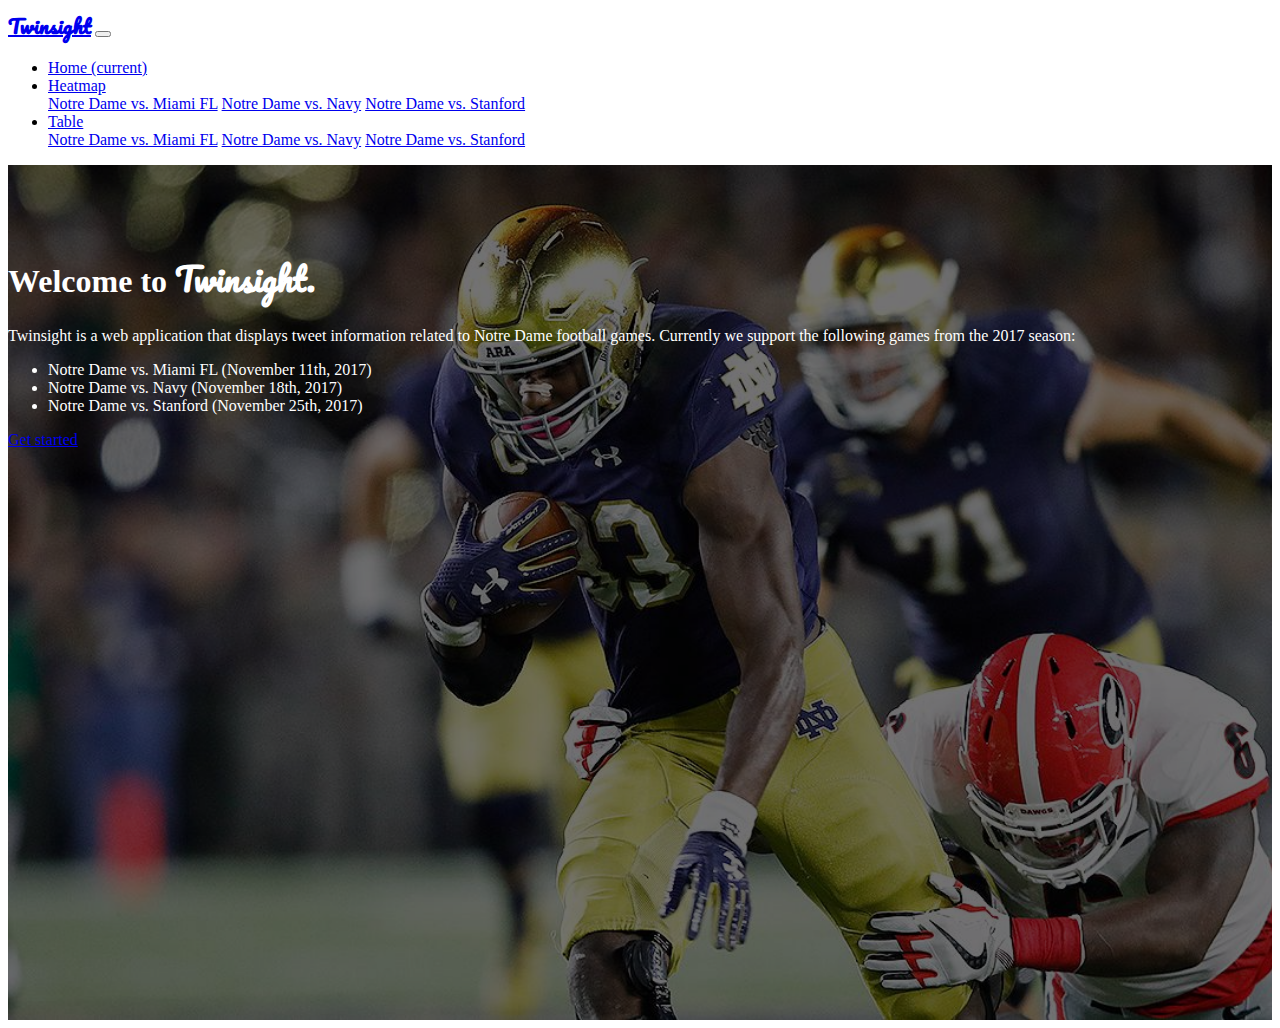
<file: index.html>
<!DOCTYPE html>
<html lang="en">
  <head>
    <title>Twinsight</title>
    <meta charset="utf-8">
    <meta name="viewport" content="width=device-width, initial-scale=1, shrink-to-fit=no">
    
    <!-- BootStrap -->
    <link rel="stylesheet" href="https://maxcdn.bootstrapcdn.com/bootstrap/4.0.0-beta.2/css/bootstrap.min.css" integrity="sha384-PsH8R72JQ3SOdhVi3uxftmaW6Vc51MKb0q5P2rRUpPvrszuE4W1povHYgTpBfshb" crossorigin="anonymous">

    <!-- CSS -->
    <link rel="stylesheet" href="css/index.css">

    <!-- Pacifico Font -->
    <link href='https://fonts.googleapis.com/css?family=Pacifico' rel='stylesheet' type='text/css'>
  </head>
  <body>
    <!-- Navbar -->
    <nav class="navbar sticky-top navbar-expand-md navbar-dark bg-dark">
      <a class="navbar-brand" href="index.html" style="font-family: Pacifico; font-size: 125%"><strong>Twinsight</strong></a>
      <button class="navbar-toggler" type="button" data-toggle="collapse" data-target="#navbarSupportedContent" aria-controls="navbarSupportedContent" aria-expanded="false" aria-label="Toggle navigation">
        <span class="navbar-toggler-icon"></span>
      </button>
      <div class="collapse navbar-collapse" id="navbarSupportedContent">
        <ul class="navbar-nav mr-auto">
          <li class="nav-item active">
            <a class="nav-link" href="index.html">Home <span class="sr-only">(current)</span></a>
          </li>
          <li class="nav-item dropdown">
            <a class="nav-link dropdown-toggle" id="heatmapDropdown" role="button" data-toggle="dropdown" aria-haspopup="true" aria-expanded="false" href="#">Heatmap</a>
            <div class="dropdown-menu" aria-labelledby="heatmapDropdown">
              <a class="dropdown-item" href="heatmap.html?game=miami">Notre Dame vs. Miami FL</a>
              <a class="dropdown-item" href="heatmap.html?game=navy">Notre Dame vs. Navy</a>
              <a class="dropdown-item" href="heatmap.html?game=stanford">Notre Dame vs. Stanford</a>
            </div>
          </li>
          <li class="nav-item dropdown">
            <a class="nav-link dropdown-toggle" id="tableDropdown" role="button" data-toggle="dropdown" aria-haspopup="true" aria-expanded="false" href="#">Table</a>
            <div class="dropdown-menu" aria-labelledby="tableDropdown">
              <a class="dropdown-item" href="table.html?game=miami">Notre Dame vs. Miami FL</a>
              <a class="dropdown-item" href="table.html?game=navy">Notre Dame vs. Navy</a>
              <a class="dropdown-item" href="table.html?game=stanford">Notre Dame vs. Stanford</a>
            </div>
          </li>
        </ul>
      </div>
    </nav>

    <!-- Jumbotron -->
    <div class="jumbotron jumbotron-fluid">
      <div class="container-fluid">
        <h1 class="display-3">Welcome to <span style="font-family: Pacifico;">Twinsight.</span></h1>
        <p class="lead">Twinsight is a web application that displays tweet information related to Notre Dame football games. Currently we support the following games from the 2017 season:
          <ul>
            <li>Notre Dame vs. Miami FL (November 11th, 2017)</li>
            <li>Notre Dame vs. Navy (November 18th, 2017)</li>
            <li>Notre Dame vs. Stanford (November 25th, 2017)</li>
          </ul>
        </p>
        <p class="lead text-center">
          <a class="btn btn-primary btn-lg" href="heatmap.html?game=miami" role="button">Get started</a>
        </p>
      </div>
    </div>

    <!-- BootStrap dependencies -->
    <script src="https://code.jquery.com/jquery-3.2.1.slim.min.js" integrity="sha384-KJ3o2DKtIkvYIK3UENzmM7KCkRr/rE9/Qpg6aAZGJwFDMVNA/GpGFF93hXpG5KkN" crossorigin="anonymous"></script>
    <script src="https://cdnjs.cloudflare.com/ajax/libs/popper.js/1.12.3/umd/popper.min.js" integrity="sha384-vFJXuSJphROIrBnz7yo7oB41mKfc8JzQZiCq4NCceLEaO4IHwicKwpJf9c9IpFgh" crossorigin="anonymous"></script>
    <script src="https://maxcdn.bootstrapcdn.com/bootstrap/4.0.0-beta.2/js/bootstrap.min.js" integrity="sha384-alpBpkh1PFOepccYVYDB4do5UnbKysX5WZXm3XxPqe5iKTfUKjNkCk9SaVuEZflJ" crossorigin="anonymous"></script>
  </body>
</html>
</file>
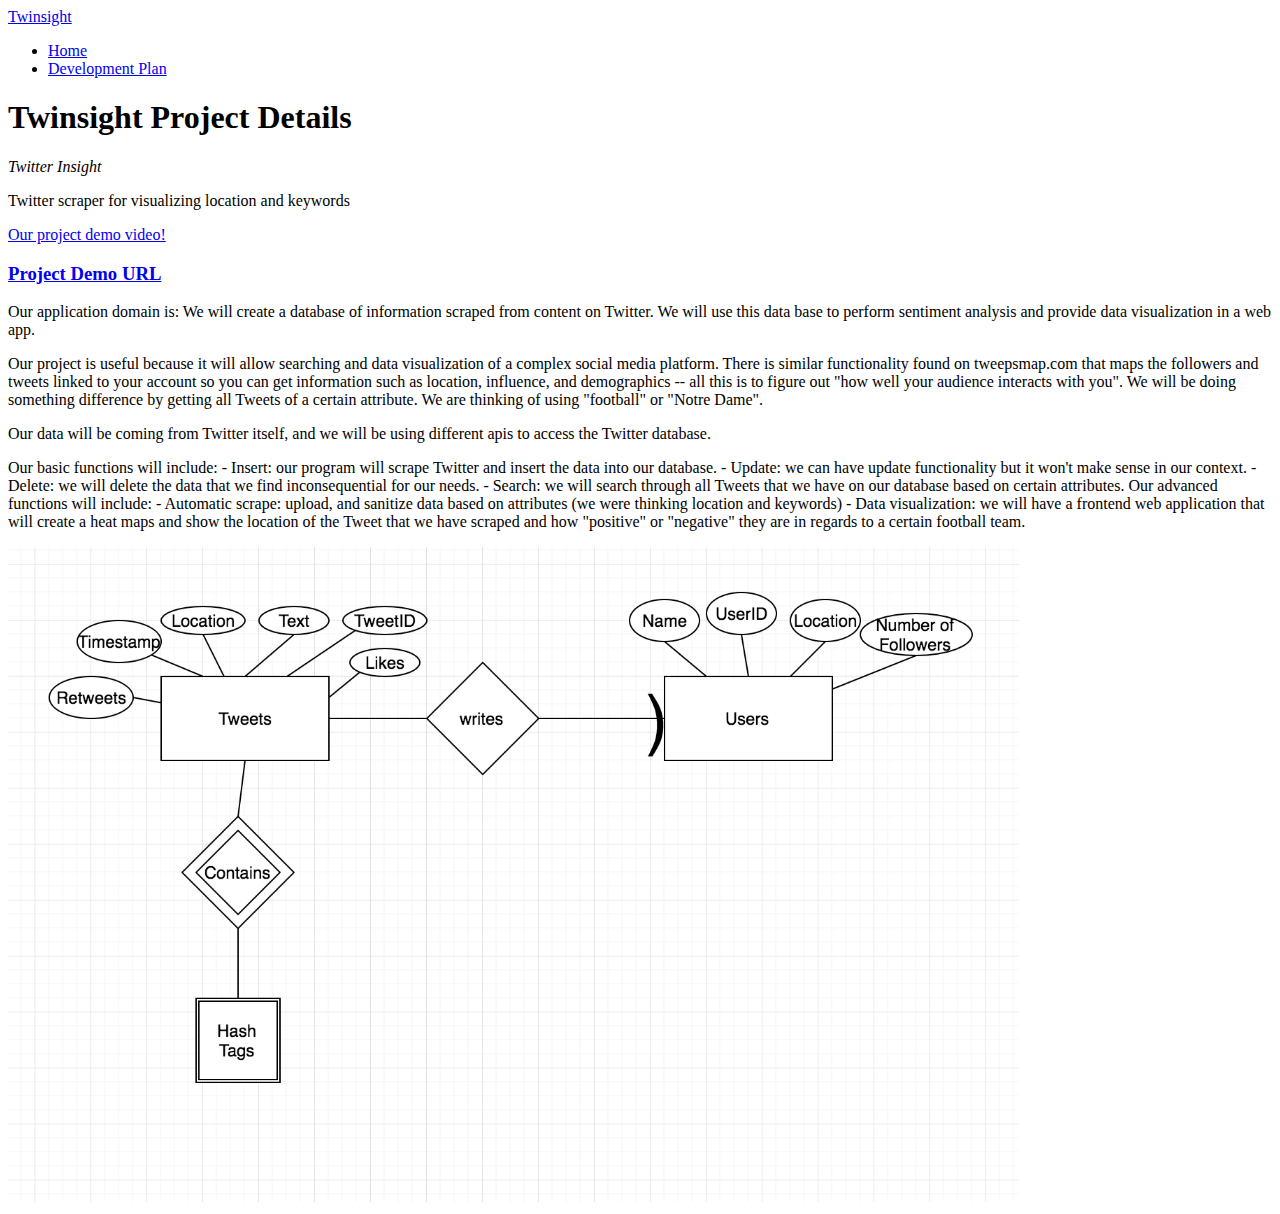
<file: projectdetails/index.html>
<!DOCTYPE html>
<html>
	<head>
		<link rel="stylesheet" href="https://maxcdn.bootstrapcdn.com/bootstrap/4.0.0-beta/css/bootstrap.min.css" integrity="sha384-/Y6pD6FV/Vv2HJnA6t+vslU6fwYXjCFtcEpHbNJ0lyAFsXTsjBbfaDjzALeQsN6M" crossorigin="anonymous">	
		<title>Twinsight</title>
	</head>
	<body>
		<nav class="navbar navbar-inverse">
			<div class="container-fluid">
				<div class="navbar-header">
					<a class="navbar-brand" href="#">Twinsight</a>
				</div>
				<ul class="nav navbar-nav">
					<li class="active"><a href="#">Home</a></li>
					<li><a href="devplan.html">Development Plan</a></li>
				</ul>
			</div>
		</nav>
		<div class="jumbotron text-center">
			<h1>Twinsight Project Details</h1>
			<p><i>Twitter Insight</i></p>
			<p>Twitter scraper for visualizing location and keywords</p>
			<p><a href="https://youtu.be/5jyLx0vujLE">Our project demo video!</a></p>
		</div>
		<div class="container">
			<p>
				<h3><a href="http://dsg1.crc.nd.edu/cse30246/twinsight/index.html">Project Demo URL</a></h3>
			</p>
			<p>
				Our application domain is: We will create a database of information scraped from content on Twitter. We will use this data base to perform sentiment analysis and provide data visualization in a web app. 
			</p>	
			<p>
				Our project is useful because it will allow searching and data visualization of a complex social media platform. There is similar functionality found on tweepsmap.com that maps the followers and tweets linked to your account so you can get information such as location, influence, and demographics -- all this is to figure out "how well your audience interacts with you". We will be doing something difference by getting all Tweets of a certain attribute. We are thinking of using "football" or "Notre Dame".
			</p>
			<p>
				Our data will be coming from Twitter itself, and we will be using different apis to access the Twitter database.
			</p>
			<p>
				Our basic functions will include:
					- Insert: our program will scrape Twitter and insert the data into our database.
					- Update: we can have update functionality but it won't make sense in our context.
					- Delete: we will delete the data that we find inconsequential for our needs.
					- Search: we will search through all Tweets that we have on our database based on certain attributes.
				Our advanced functions will include:
					- Automatic scrape: upload, and sanitize data based on attributes (we were thinking location and keywords)
					- Data visualization: we will have a frontend web application that will create a heat maps and show the location of the Tweet that we have scraped and how "positive" or "negative" they are in regards to a certain football team.
			</p>
		</div>
		<div class="container text-center">
			<img src="erdiagram.png" alt="ER Diagram" width="80%" height="80%">
		</div>
	</body>
	<script src="https://code.jquery.com/jquery-3.2.1.slim.min.js" integrity="sha384-KJ3o2DKtIkvYIK3UENzmM7KCkRr/rE9/Qpg6aAZGJwFDMVNA/GpGFF93hXpG5KkN" crossorigin="anonymous"></script>
	<script src="https://maxcdn.bootstrapcdn.com/bootstrap/4.0.0-beta/js/bootstrap.min.js" integrity="sha384-h0AbiXch4ZDo7tp9hKZ4TsHbi047NrKGLO3SEJAg45jXxnGIfYzk4Si90RDIqNm1" crossorigin="anonymous"></script>
</html>
</file>
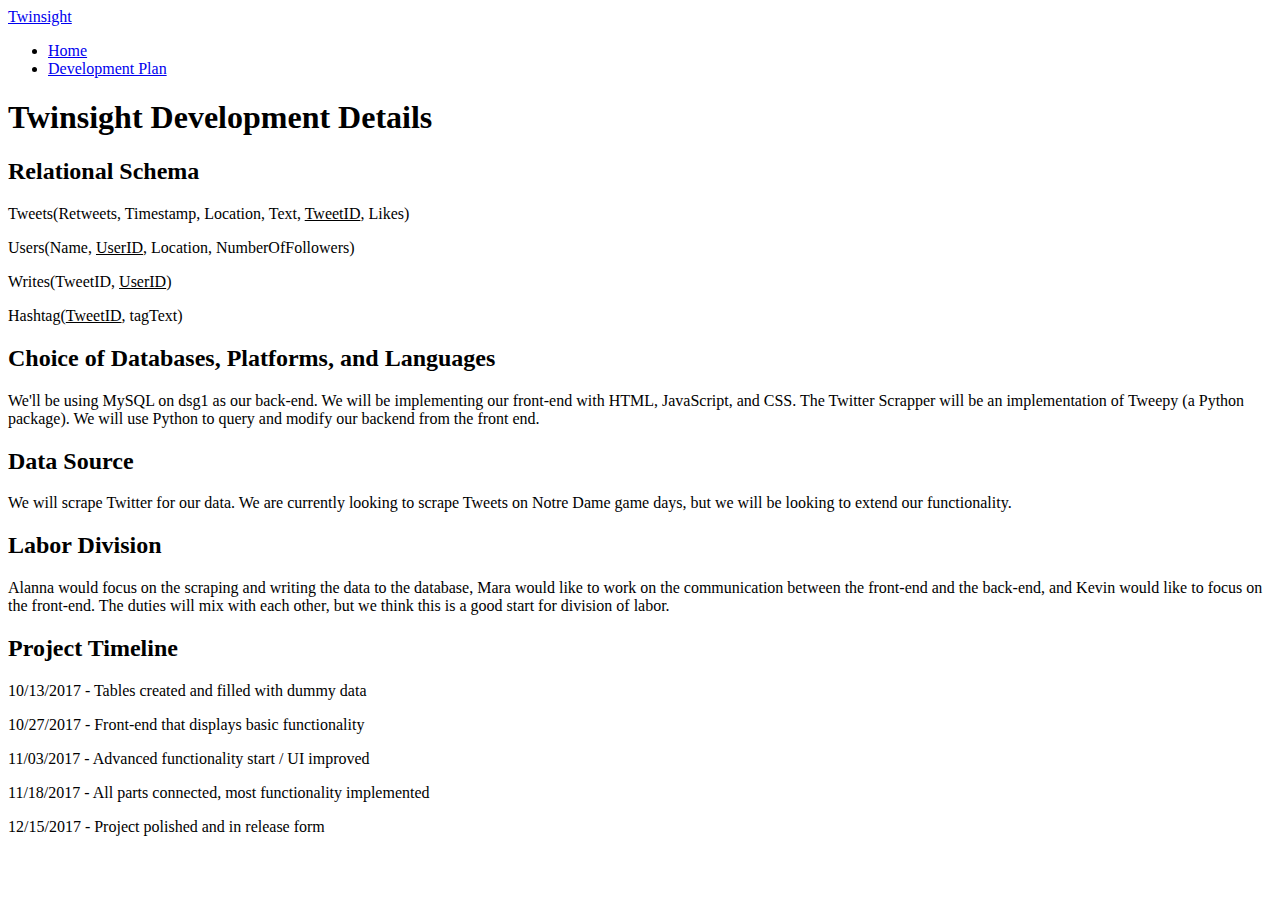
<file: projectdetails/devplan.html>
<!DOCTYPE html>
<html>
	<head>
		<link rel="stylesheet" href="https://maxcdn.bootstrapcdn.com/bootstrap/4.0.0-beta/css/bootstrap.min.css" integrity="sha384-/Y6pD6FV/Vv2HJnA6t+vslU6fwYXjCFtcEpHbNJ0lyAFsXTsjBbfaDjzALeQsN6M" crossorigin="anonymous">	
		<title>Twinsight</title>
	</head>
	<body>
		<nav class="navbar navbar-inverse">
			<div class="container-fluid">
				<div class="navbar-header">
					<a class="navbar-brand" href="index.html">Twinsight</a>
				</div>
				<ul class="nav navbar-nav">
					<li><a href="index.html">Home</a></li>
					<li><a href="#">Development Plan</a></li>
				</ul>
			</div>
		</nav>
		<div class="jumbotron text-center">
			<h1>Twinsight Development Details</h1>
		</div>
		<div class="container">
			<h2>Relational Schema</h2>
			<p>Tweets(Retweets, Timestamp, Location, Text, <u>TweetID</u>, Likes)</p>
			<p>Users(Name, <u>UserID</u>, Location, NumberOfFollowers)</p>
			<p>Writes(TweetID, <u>UserID</u>)</p>
			<p>Hashtag(<u>TweetID</u>, tagText)</p>
			<h2>Choice of Databases, Platforms, and Languages</h2>
			<p>We'll be using MySQL on dsg1 as our back-end. We will be implementing our front-end with HTML, JavaScript, and CSS. The Twitter Scrapper will be an implementation of Tweepy (a Python package). We will use Python to query and modify our backend from the front end.</p>
			<h2>Data Source</h2>
			<p>We will scrape Twitter for our data. We are currently looking to scrape Tweets on Notre Dame game days, but we will be looking to extend our functionality.</p>
			<h2>Labor Division</h2>
			<p>Alanna would focus on the scraping and writing the data to the database, Mara would like to work on the communication between the front-end and the back-end, and Kevin would like to focus on the front-end. The duties will mix with each other, but we think this is a good start for division of labor.</p>
			<h2>Project Timeline</h2>
			<p>10/13/2017 - Tables created and filled with dummy data</p>
			<p>10/27/2017 - Front-end that displays basic functionality</p>
			<p>11/03/2017 - Advanced functionality start / UI improved</p>
			<p>11/18/2017 - All parts connected, most functionality implemented</p>
			<p>12/15/2017 - Project polished and in release form</p>
		</div>	
	</body>
	<script src="https://code.jquery.com/jquery-3.2.1.slim.min.js" integrity="sha384-KJ3o2DKtIkvYIK3UENzmM7KCkRr/rE9/Qpg6aAZGJwFDMVNA/GpGFF93hXpG5KkN" crossorigin="anonymous"></script>
	<script src="https://maxcdn.bootstrapcdn.com/bootstrap/4.0.0-beta/js/bootstrap.min.js" integrity="sha384-h0AbiXch4ZDo7tp9hKZ4TsHbi047NrKGLO3SEJAg45jXxnGIfYzk4Si90RDIqNm1" crossorigin="anonymous"></script>
</html>
</file>
<file: css/index.css>
.jumbotron {
	background-image: url("../images/home_bg.png");
	background-size: cover;
	color: white;
	height: 95vh;
	margin-bottom: 0
}

.jumbotron .container-fluid {
	padding-top: 5%;
}

hr {
	border-color: white;
}
</file>
